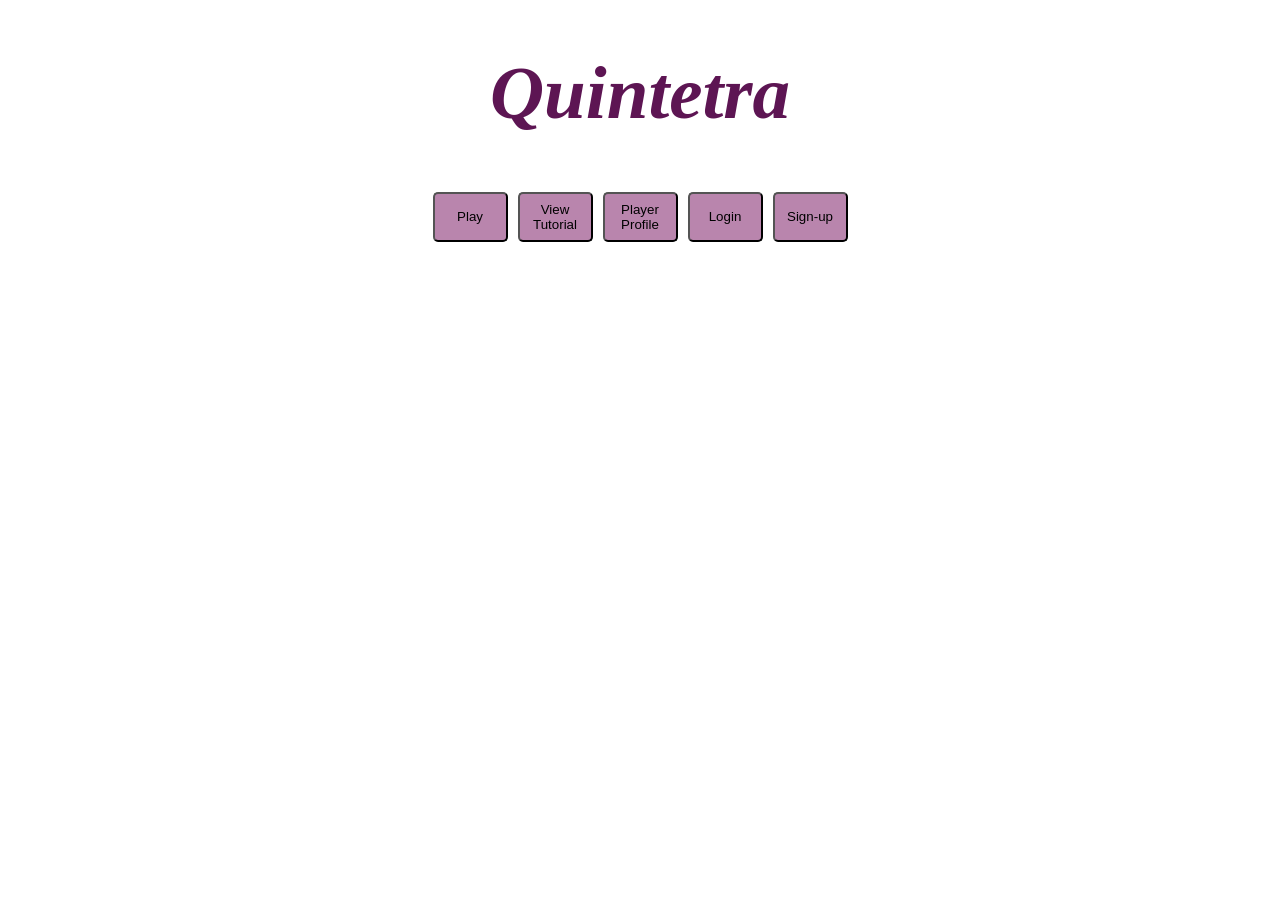
<file: index.html>
<!DOCTYPE html>
<html lang="en">
<head>
    <meta charset="UTF-8">
    <meta name="viewport" content="width=device-width, initial-scale=1.0">
    <title>Quintetra.gg</title>
    <link rel="stylesheet" href="home.css">

</head>
<body>

    <h1 id="title">Quintetra</h1>
    <div class = "container">
        <a href = "game.html">
            <button id = "play" class = "button">Play</button>
        </a>
        <a href = "tutorial.html">
            <button id = "tutorial" class = "button">View Tutorial</button>
        </a>
        <a href = "profile.html">
        <button id = "profile" class = "button">Player Profile</button>
        </a>
        <a href = "login.html">
        <button id = "login" class = "button">Login</button>
        </a>
        <a href = "signup.html">
        <button id = "signup" class = "button">Sign-up</button>
        </a>
    </div>
    
</body>
</html>
</file>
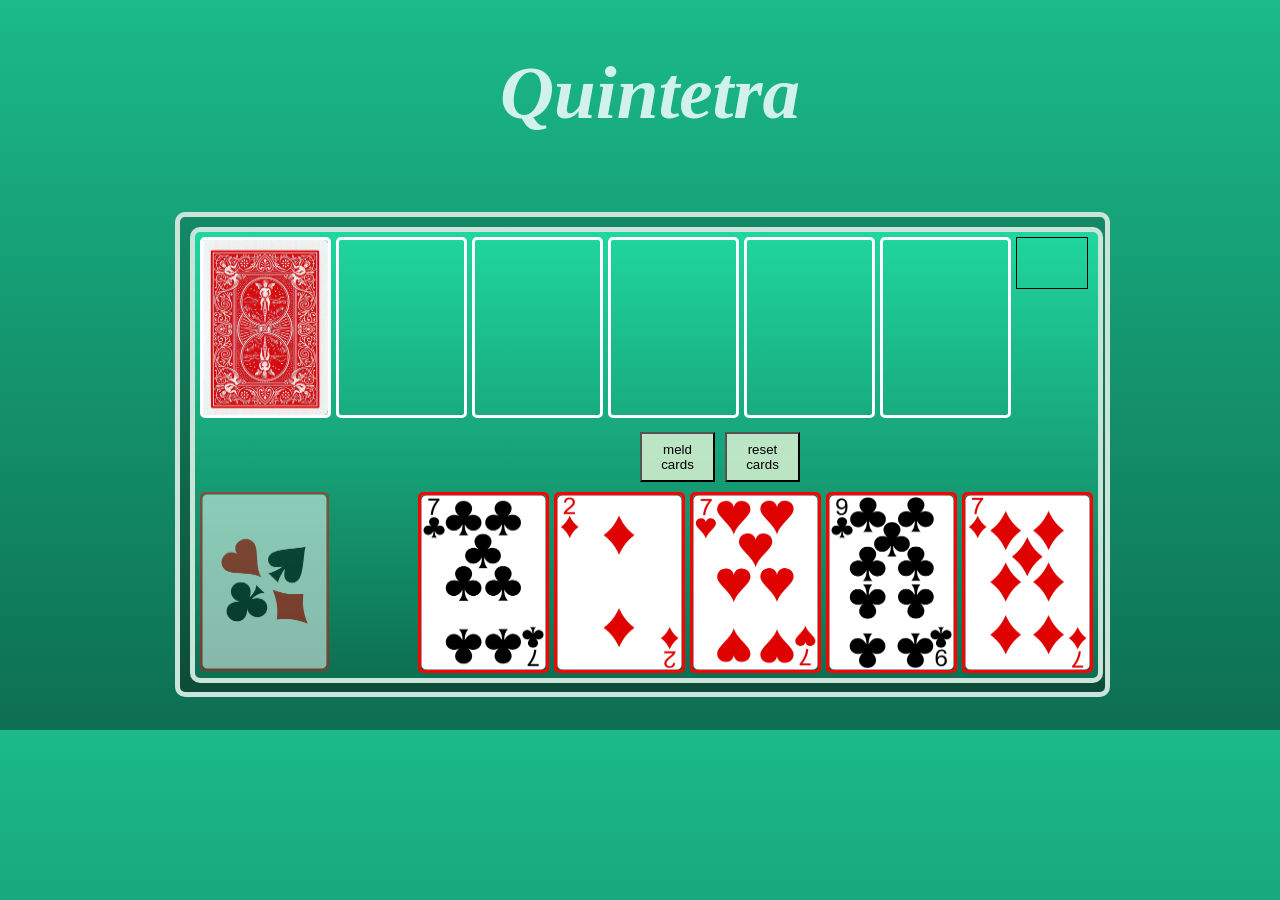
<file: game.html>
<!DOCTYPE html>
<html lang="en">

<head>
    <meta charset="UTF-8">
    <meta name="viewport" content="width=device-width, initial-scale=1.0">
    <title>Quintetra.gg</title>
    <link rel="stylesheet" href="cardgame.css">

</head>

<body>

    <h1 id="title">Quintetra</h1>
    <div class='window'>
        
        <div class='table'>

            <div class="bonus" >
                <div class = "bonusCards">
                    <div id="bonus0" class="bonusZone">
                        <img src="./cards/BACK.png">
                    </div>
                    <div id="bonus1" class="bonusZone">
                        <img src="./cards/BACK.png">
                    </div>
                    <div id="bonus2" class="bonusZone">
                        <img src="./cards/BACK.png">
                    </div>
                    <div id="bonus3" class="bonusZone">
                        <img src="./cards/BACK.png">
                    </div>
                    <div id="bonus4" class="bonusZone">
                        <img src="./cards/BACK.png">
                    </div>
                </div>

                <div class = "bonusButtons">
                    <button id="bonusButton"> back to game</button>
                    <input type = "number" id = "wager" min = "0">
                    <button id="wagerButton">wager gold</button>
               
                </div>
                
            </div>

            <div class="topGrid">
                <div id="deck">
                    <img src="./cards/BACK.png" alt="deck of cards">
                </div>

                <div id="dropZones">
                    <div id="play0" class="dropZone">
                    </div>
                    <div id="play1" class="dropZone">
                    </div>
                    <div id="play2" class="dropZone">
                    </div>
                    <div id="play3" class="dropZone">
                    </div>
                    <div id="play4" class="dropZone">
                    </div>
                    <div id="score">
                    </div>
                </div>

            </div>

            <div class = "buttons">
            <button id="button">meld cards</button>
            <button id ="reset">reset cards</button>
            </div>


            <div class="bottomGrid">
                <div id="discard">
                    <img src="./cards/J-Z.png" alt="discard zone">
                </div>

                <div id="hand">

                    <div id="card0" class="card" draggable="true">
                    </div>
                    <div id="card1" class="card" draggable="true">
                    </div>
                    <div id="card2" class="card" draggable="true">
                    </div>
                    <div id="card3" class="card" draggable="true">
                    </div>
                    <div id="card4" class="card" draggable="true">
                    </div>

                </div>

            </div>
        </div>
    </div>

</body>

<script src="animations.js"></script>
<script src="gameLogic.js"></script>
<script src="cardgame.js"></script>

</html>
</file>
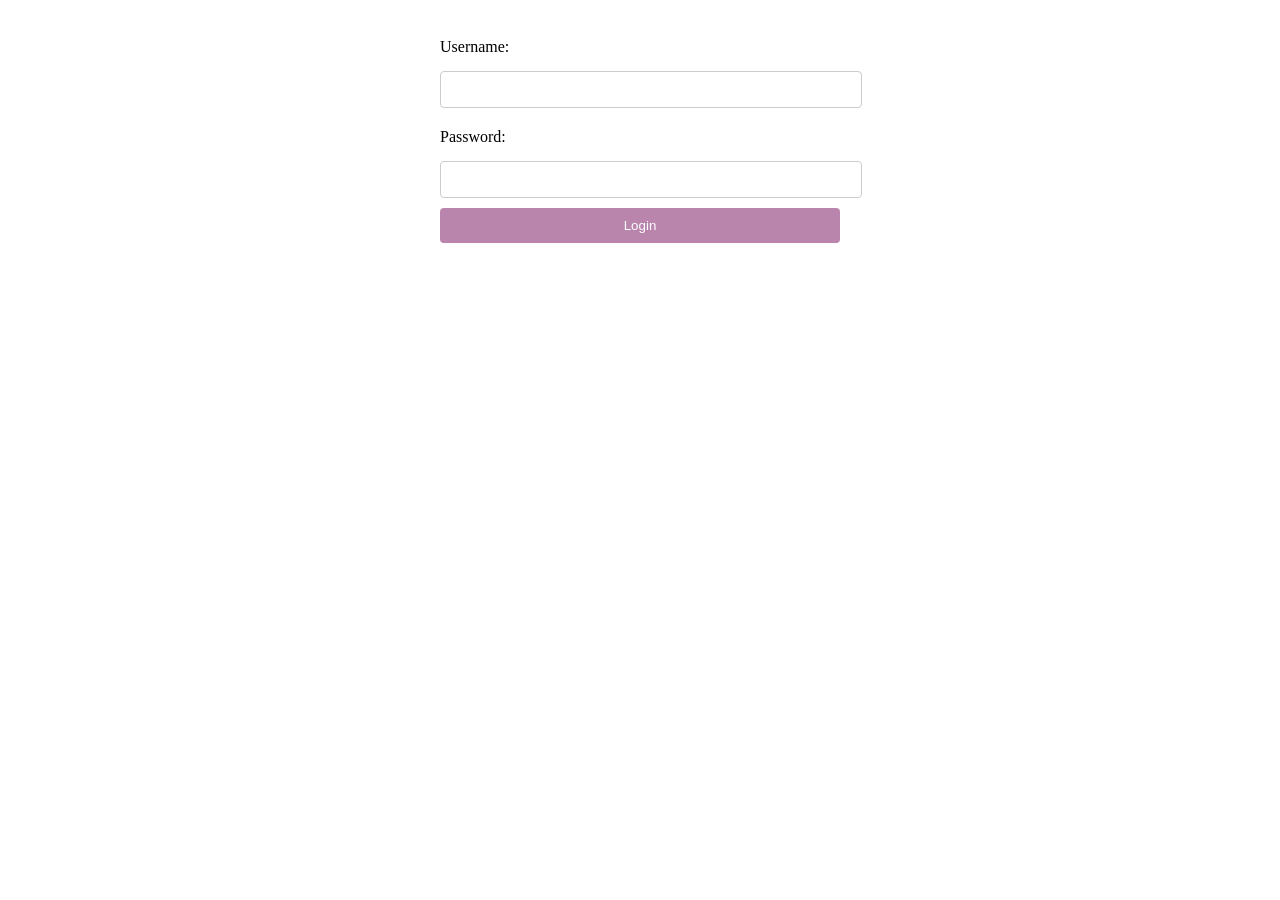
<file: login.html>
<!DOCTYPE html>
<html lang="en">
<head>
    <meta charset="UTF-8">
    <meta name="viewport" content="width=device-width, initial-scale=1.0">
    <title>Quintetra.gg</title>
    <link rel="stylesheet" href="login.css">

</head>

<body>
    <div class="form-container">
        
        <form action="/login" method="POST">
            <label for="username">Username:</label>
            <input type="text" id="username" name="username" required>

            <label for="password">Password:</label>
            <input type="password" id="password" name="password" required>


            <button type="submit" class="btn">Login</button>
        </form>
    </div>
</body>
</file>
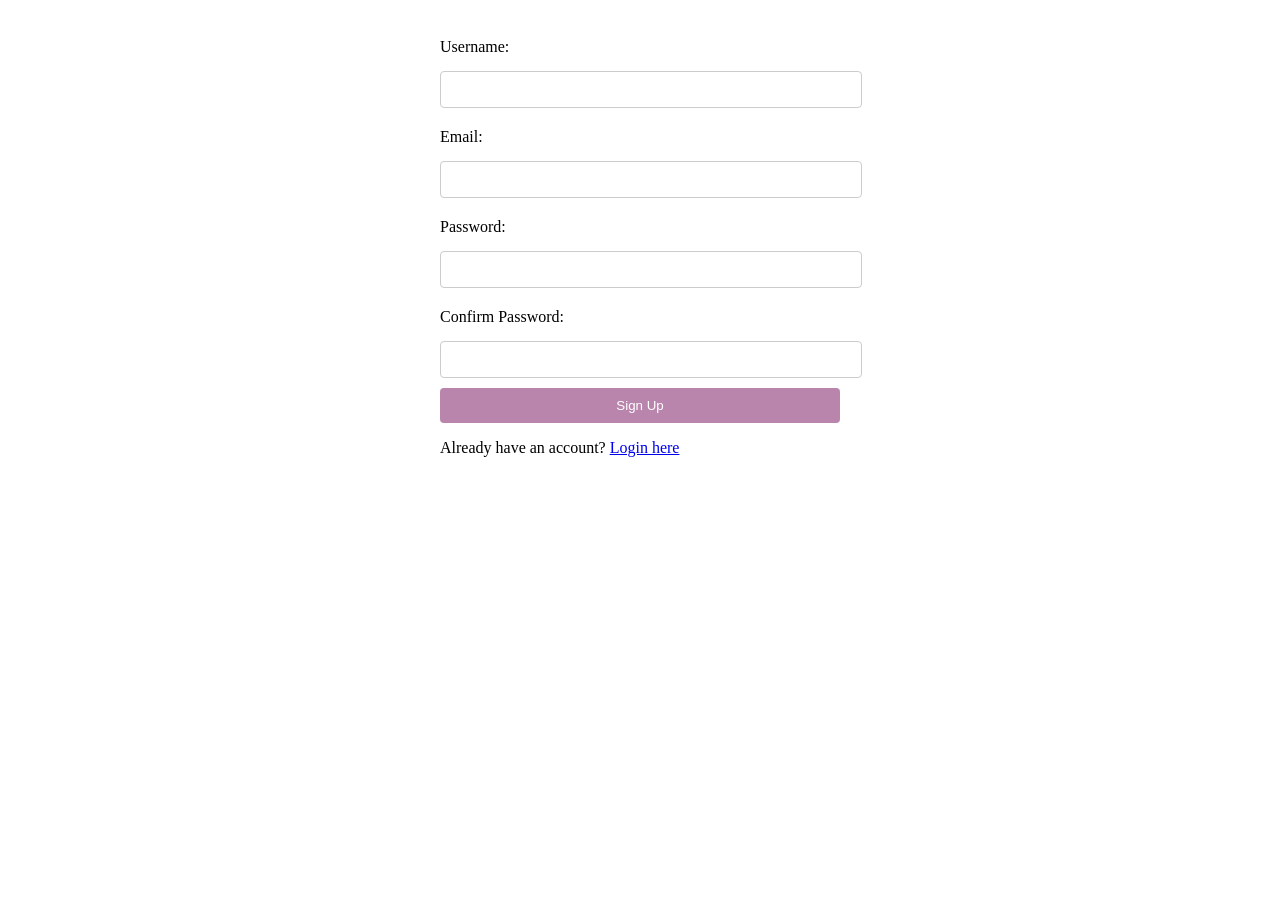
<file: signup.html>
<!DOCTYPE html>
<html lang="en">
<head>
    <meta charset="UTF-8">
    <meta name="viewport" content="width=device-width, initial-scale=1.0">
    <title>Quintetra.gg</title>
    <link rel="stylesheet" href="signup.css">

</head>

<body>
    <div class="form-container">
        
        <form action="/signup" method="POST">
            <label for="username">Username:</label>
            <input type="text" id="username" name="username" required>

            <label for="email">Email:</label>
            <input type="email" id="email" name="email" required>

            <label for="password">Password:</label>
            <input type="password" id="password" name="password" required>

            <label for="confirm_password">Confirm Password:</label>
            <input type="password" id="confirm_password" name="confirm_password" required>

            <button type="submit" class="btn">Sign Up</button>
        </form>
        <div class="login-link">
            <p>Already have an account? <a href="login.html">Login here</a></p>
        </div>
    </div>
</body>
</file>
<file: home.css>
#title {
    text-align: center;
    font-family: "Papyrus";
    font-size: 75px;
    color: rgb(93, 21, 83);
    font-style: italic;
}

.button{
    align-self: center;
    height: 50px;
    width: 75px;
    border-radius: 5px;
    margin: 5px;
    background-color: rgba(176, 117, 162, 0.878);
    cursor: pointer;

}

.container{
    display: flex;
    justify-content: center;
    align-items: center;
}
</file>
<file: cardgame.css>
body {

    font-family: Arial, Helvetica, sans-serif;
    background: linear-gradient(to bottom, rgb(27, 186, 138), rgb(13, 111, 81));
    width: 1000px;
    margin-left: 150px;
}

#title {
    text-align: center;
    font-family: "Papyrus";
    font-size: 75px;
    color: rgb(209, 242, 235);
    font-style: italic;
}

.window {

    display: inline-block;
    border: 5px solid rgb(202, 228, 218);
    border-radius: 10px;
    background: linear-gradient(to bottom, rgb(20, 137, 102), rgb(12, 76, 56));
    height: 475px;
    width: 925px;
    align-items: center;
    margin: 25px;

}

.table {

    display: inline-block;
    width: fit-content;
    align-items: center;
   
    margin: 10px;
    padding: 5px;
    border: 5px solid rgb(202, 228, 218);
    border-radius: 10px;
    background: linear-gradient(to bottom, rgb(32, 214, 159), rgb(13, 111, 81));


}

#score {
    height: 50px;
    width: 70px;
    border: 1px solid black;
    text-align: center;
}

#reset{
    align-self: center;
    height: 50px;
    width: 75px;
    background-color: rgba(210, 238, 207, 0.878);
    cursor: pointer;
}

#button {

    margin: 10px;
    margin-left: 440px;
    align-self: center;
    height: 50px;
    width: 75px;
    background-color: rgba(210, 238, 207, 0.878);
    cursor: pointer;
}

.buttons{
    display: grid;
    grid-template-columns: 1fr 1fr;
}

#button:hover{
    border: solid yellow;
    border-radius: 5px;
}
#reset:hover{
    border: solid yellow;
    border-radius: 5px;
}

.topGrid {
    display: grid;
    grid-template-columns: 1fr 1fr 1fr;
    gap: 5px;
    width: 100%;
}

.bottomGrid {
    display: grid;
    grid-template-columns: 1fr 1fr;
    width: 100%;
}


#hand {
    display: grid;
    grid-template-columns: 1fr 1fr 1fr 1fr 1fr;
    gap: 5px;
}

#dropZones {
    display: grid;
    grid-template-columns: 1fr 1fr 1fr 1fr 1fr 1fr;
    gap: 5px;
}

#animatedCard{
    position: absolute;
    z-index: 10;
    height: 180px;
    width: 125px;
    background-size: cover;
    background-image: url("./cards/BACK.png");
    border-radius: 5px;
}


#deck img {
    border: solid white;
    border-radius: 5px;
    height: 175px;
    width: 125px;
}

#discard {
    height: 175px;
    width: 125px;
}

#discard img {
    height: 175px;
    width: 125px;
    opacity: 50%;
    border: 2px solid red;
    border-radius: 5px;
}

.dropZone {
    border: solid white;
    border-radius: 5px;
    height: 175px;
    width: 125px;
    
}

.dropZone.dragover{
    border: solid yellow;
}

.card {
    border: solid red;
    border-radius: 5px;
    height: 175px;
    width: 125px;
    
}

.card:hover{
    border: solid yellow;
    border-radius: 5px;
}

#play0 img {
    height: 175px;
    width: 125px;
}

#play1 img {
    height: 175px;
    width: 125px;
}

#play2 img {
    height: 175px;
    width: 125px;
}

#play3 img {
    height: 175px;
    width: 125px;
}

#play4 img {
    height: 175px;
    width: 125px;
}

#card0 img {
    height: 175px;
    width: 125px;
    cursor: pointer;
}

#card1 img {
    height: 175px;
    width: 125px;
    cursor: pointer;
}

#card2 img {
    height: 175px;
    width: 125px;
    cursor: pointer;
}

#card3 img {
    height: 175px;
    width: 125px;
    cursor: pointer;
}

#card4 img {
    height: 175px;
    width: 125px;
    cursor: pointer;
}

.bonus{
    position: absolute;
    
    width: fit-content;
    align-items: center;
    top: 50%;
    left: 25%;
    margin: 10px;
    padding: 5px;
    border: 5px solid rgb(202, 228, 218);
    border-radius: 10px;
    background: linear-gradient(to bottom, rgb(32, 214, 159), rgb(13, 111, 81));
    z-index: 9999;
    display: none;
    
}

.bonusZone:hover{
    border: solid yellow;
    border-radius: 5px;
    
}

.bonusCards{
    display: grid;
    grid-template-columns: 1fr 1fr 1fr 1fr 1fr;
    gap: 5px;

}

.bonusButtons{
    display: grid;
    grid-template-columns: 1fr 1fr 1fr;
    margin: 10px;
    margin-left: 100px;
    padding: 5px;
    gap: 5px;
}

.bonusZone{
    border: solid red;
    border-radius: 5px;
    height: 175px;
    width: 125px;
}

#bonusButton{
    height: 50px;
    width: 75px;
    background-color: rgba(210, 238, 207, 0.878);
    cursor: pointer;
}

#wager{
    height: 50px;
    width: 75px;
}

#wagerButton{
    height: 50px;
    width: 75px;
    background-color: rgba(210, 238, 207, 0.878);
    cursor: pointer;

}

.bonusZone:hover{
    border: solid yellow;
    border-radius: 5px;
}

#bonusButton:hover{
    border: solid yellow;
    border-radius: 5px;
}

#wagerButton:hover{
    border: solid yellow;
    border-radius: 5px;
}

#bonus0 img{
    height: 175px;
    width: 125px;
    cursor: pointer;
}
#bonus1 img{
    height: 175px;
    width: 125px;
    cursor: pointer;
}
#bonus2 img{
    height: 175px;
    width: 125px;
    cursor: pointer;
}
#bonus3 img{
    height: 175px;
    width: 125px;
    cursor: pointer;
}
#bonus4 img{
    height: 175px;
    width: 125px;
    cursor: pointer;
}
</file>
<file: login.css>
.form-container{
    max-width: 400px;
    margin: 0 auto;
    background-color: #fff;
    padding: 20px;
    border-radius: 8px;
    box-shadow: 0 0 10px rgba(0, 0, 0, 0);
}

.btn {
    width: 100%;
    padding: 10px;
    background-color: rgba(176, 117, 162, 0.878);
    color: white;
    border: none;
    border-radius: 4px;
    cursor: pointer;
}

label {
    display: block;
    margin: 10px 0 5px;
}
input {
    width: 100%;
    padding: 10px;
    margin: 10px 0;
    border: 1px solid #ccc;
    border-radius: 4px;
}
</file>
<file: signup.css>
.form-container{
    max-width: 400px;
    margin: 0 auto;
    background-color: #fff;
    padding: 20px;
    border-radius: 8px;
    box-shadow: 0 0 10px rgba(0, 0, 0, 0);
}

.btn {
    width: 100%;
    padding: 10px;
    background-color: rgba(176, 117, 162, 0.878);
    color: white;
    border: none;
    border-radius: 4px;
    cursor: pointer;
}

label {
    display: block;
    margin: 10px 0 5px;
}
input {
    width: 100%;
    padding: 10px;
    margin: 10px 0;
    border: 1px solid #ccc;
    border-radius: 4px;
}
</file>
